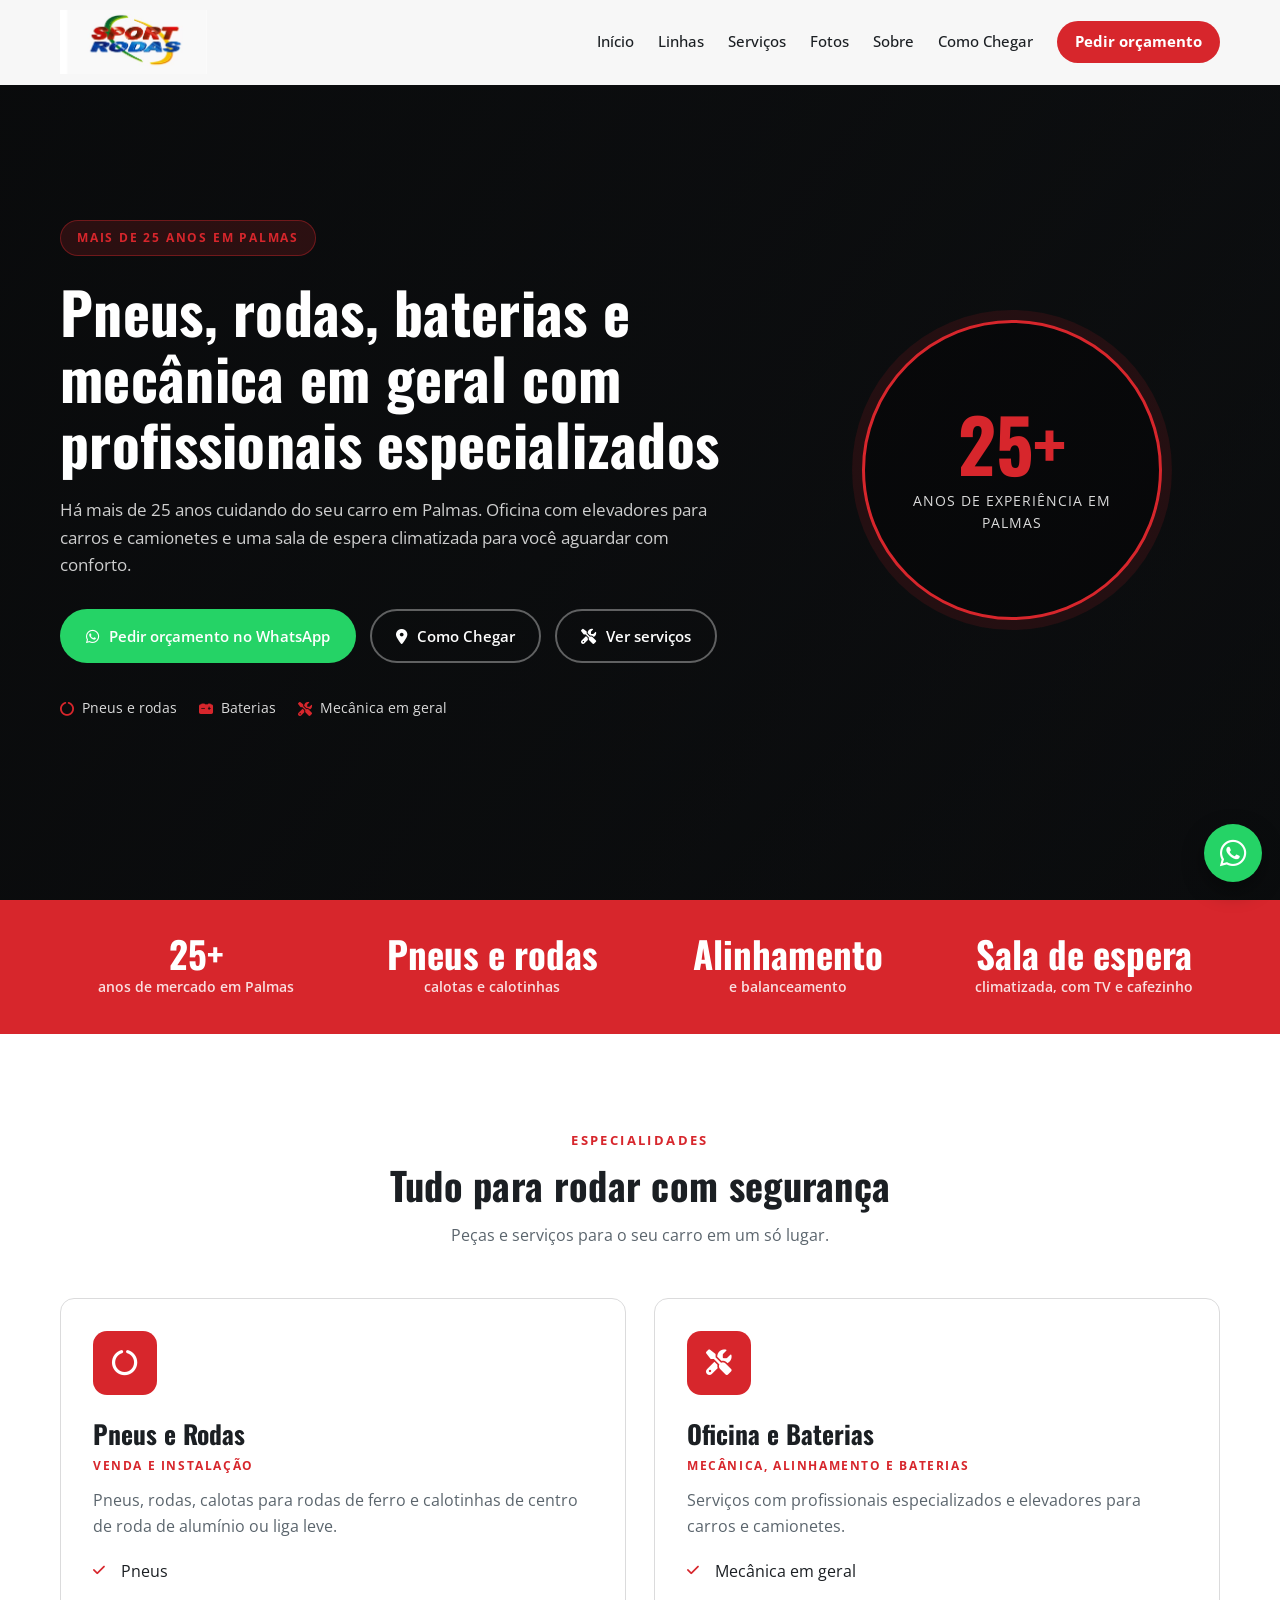
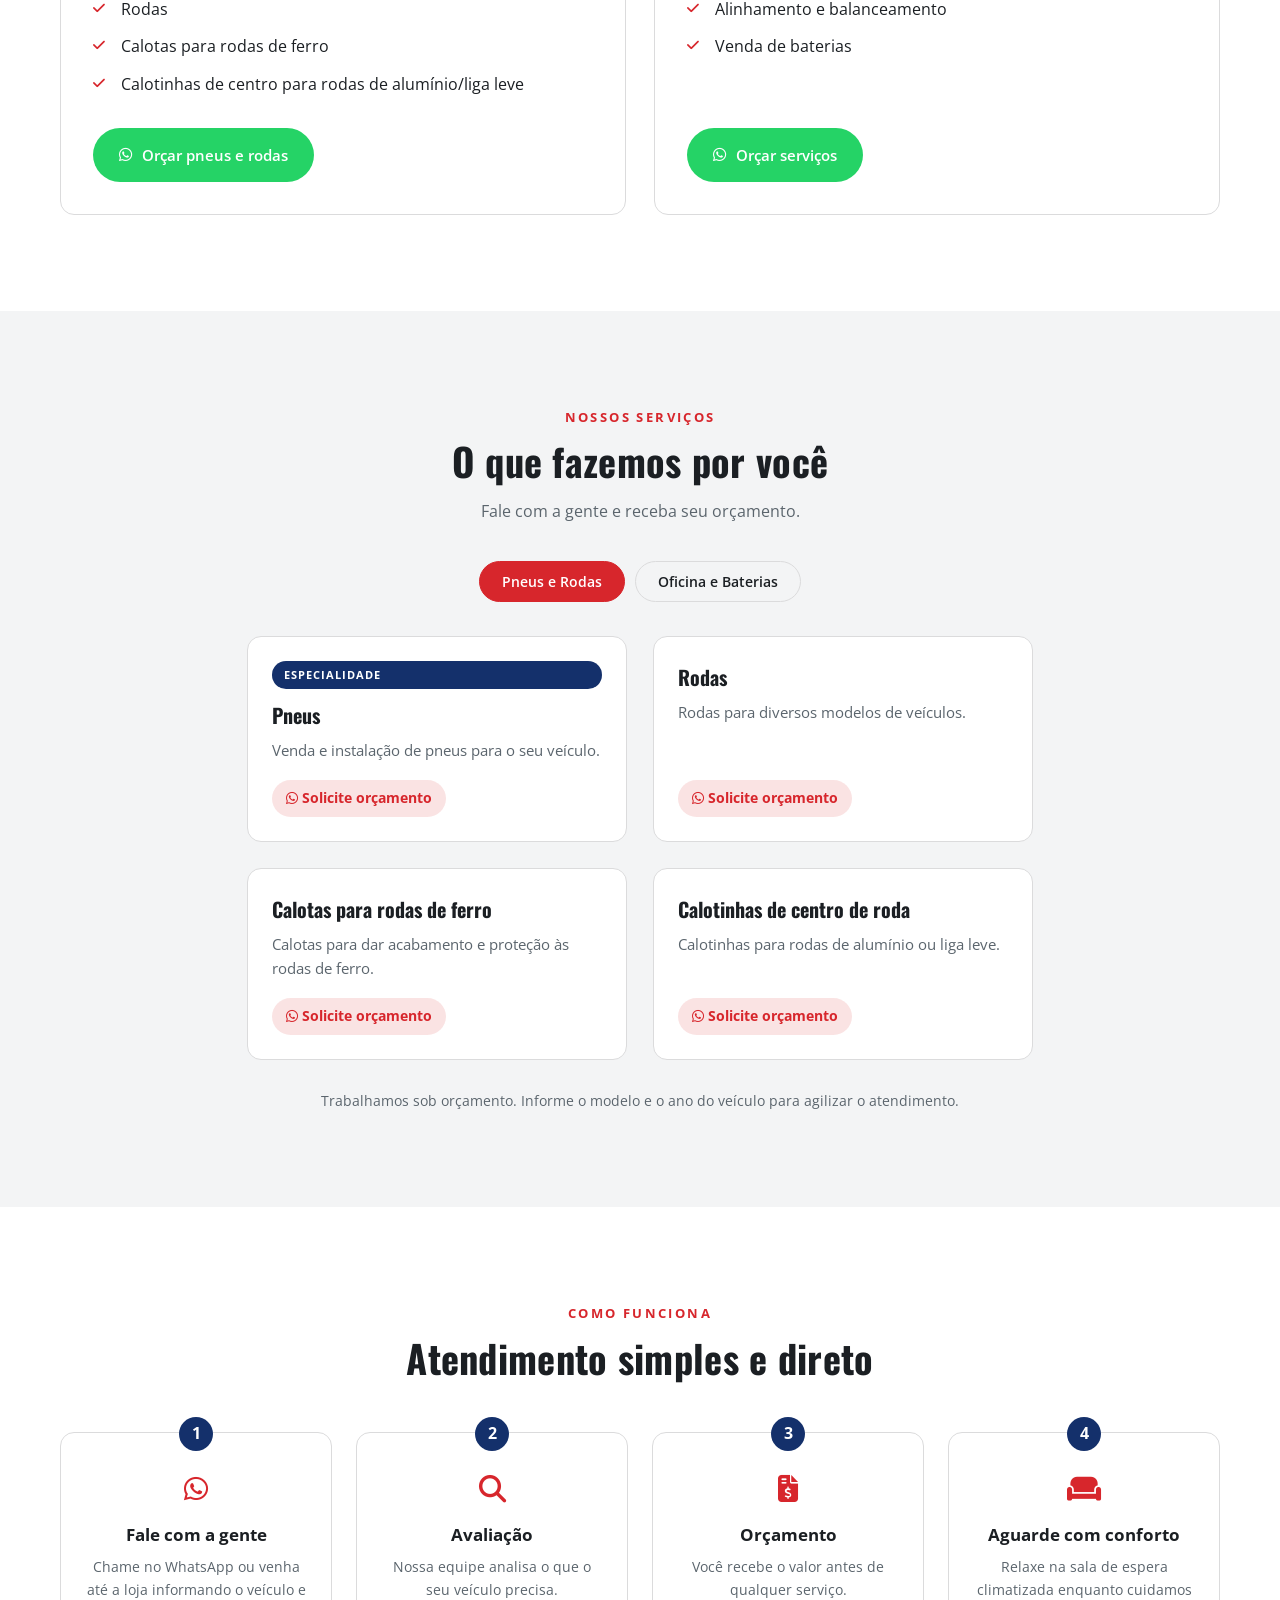
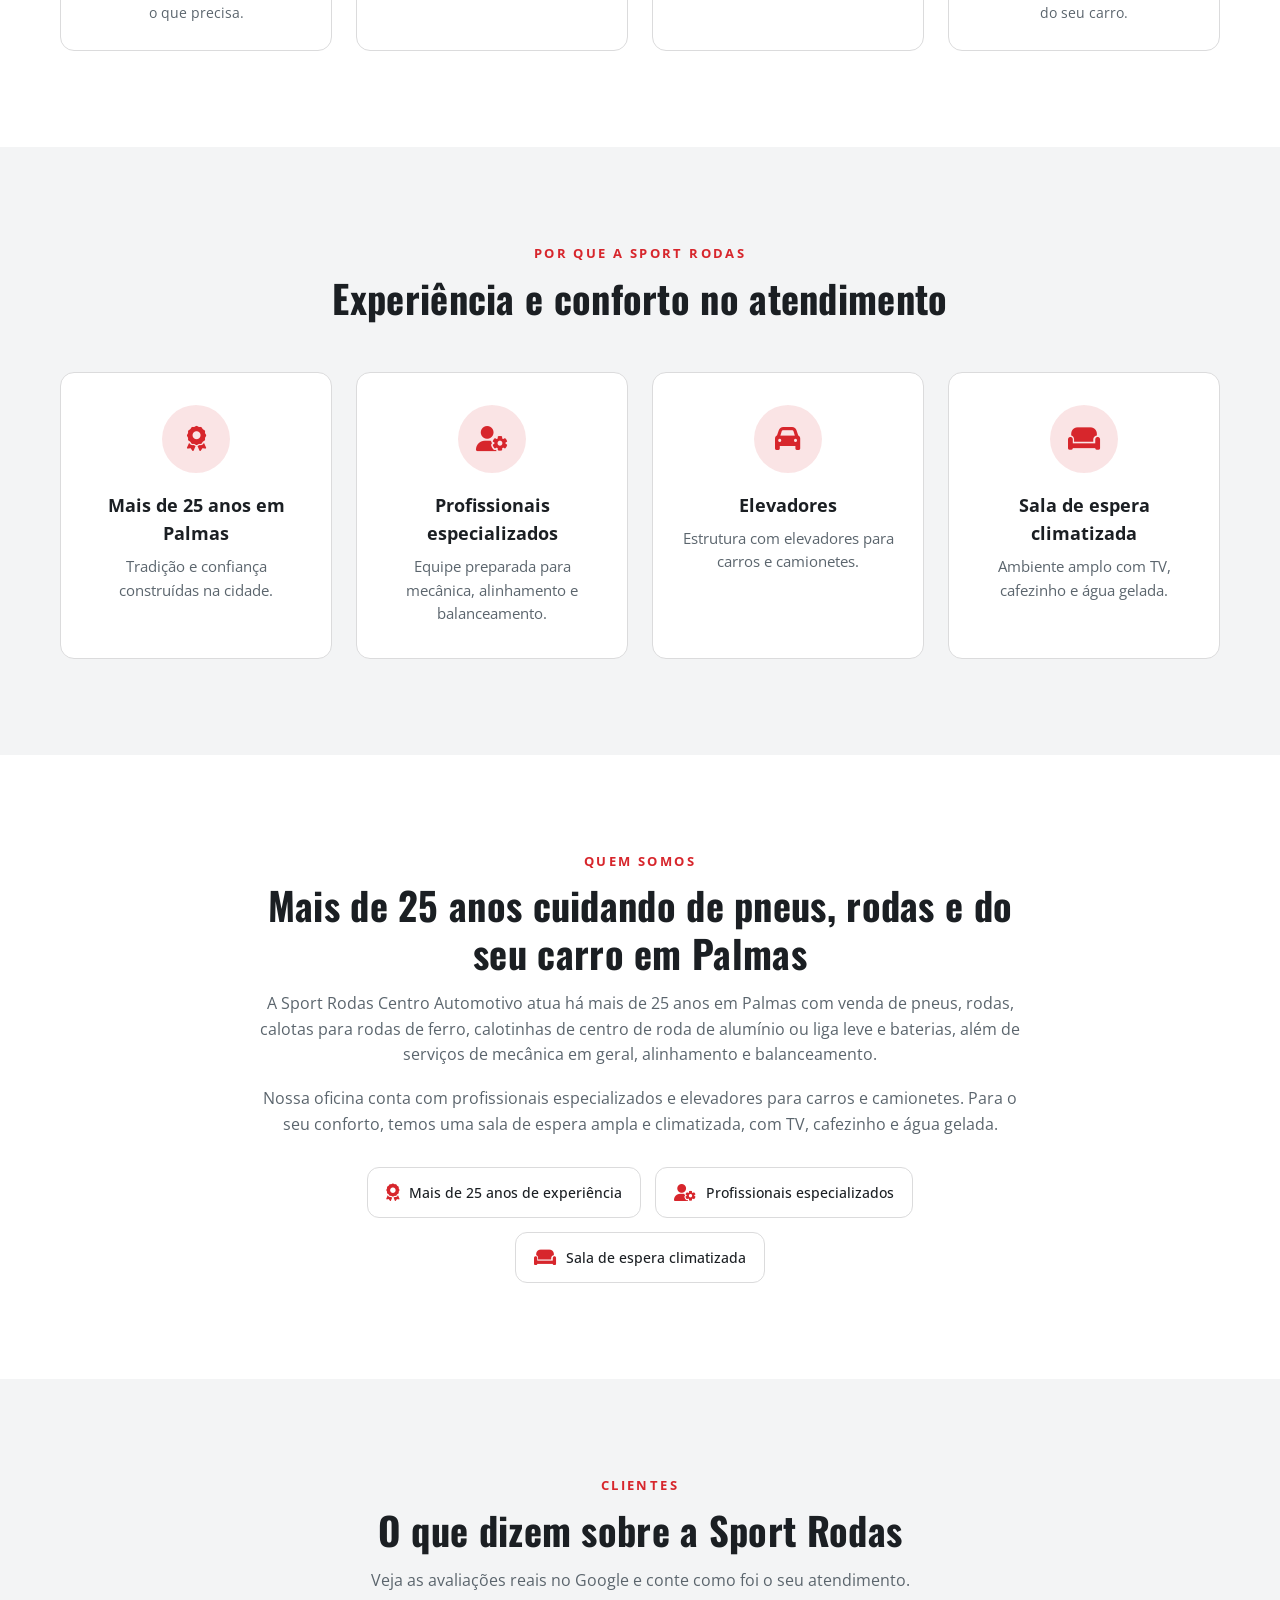
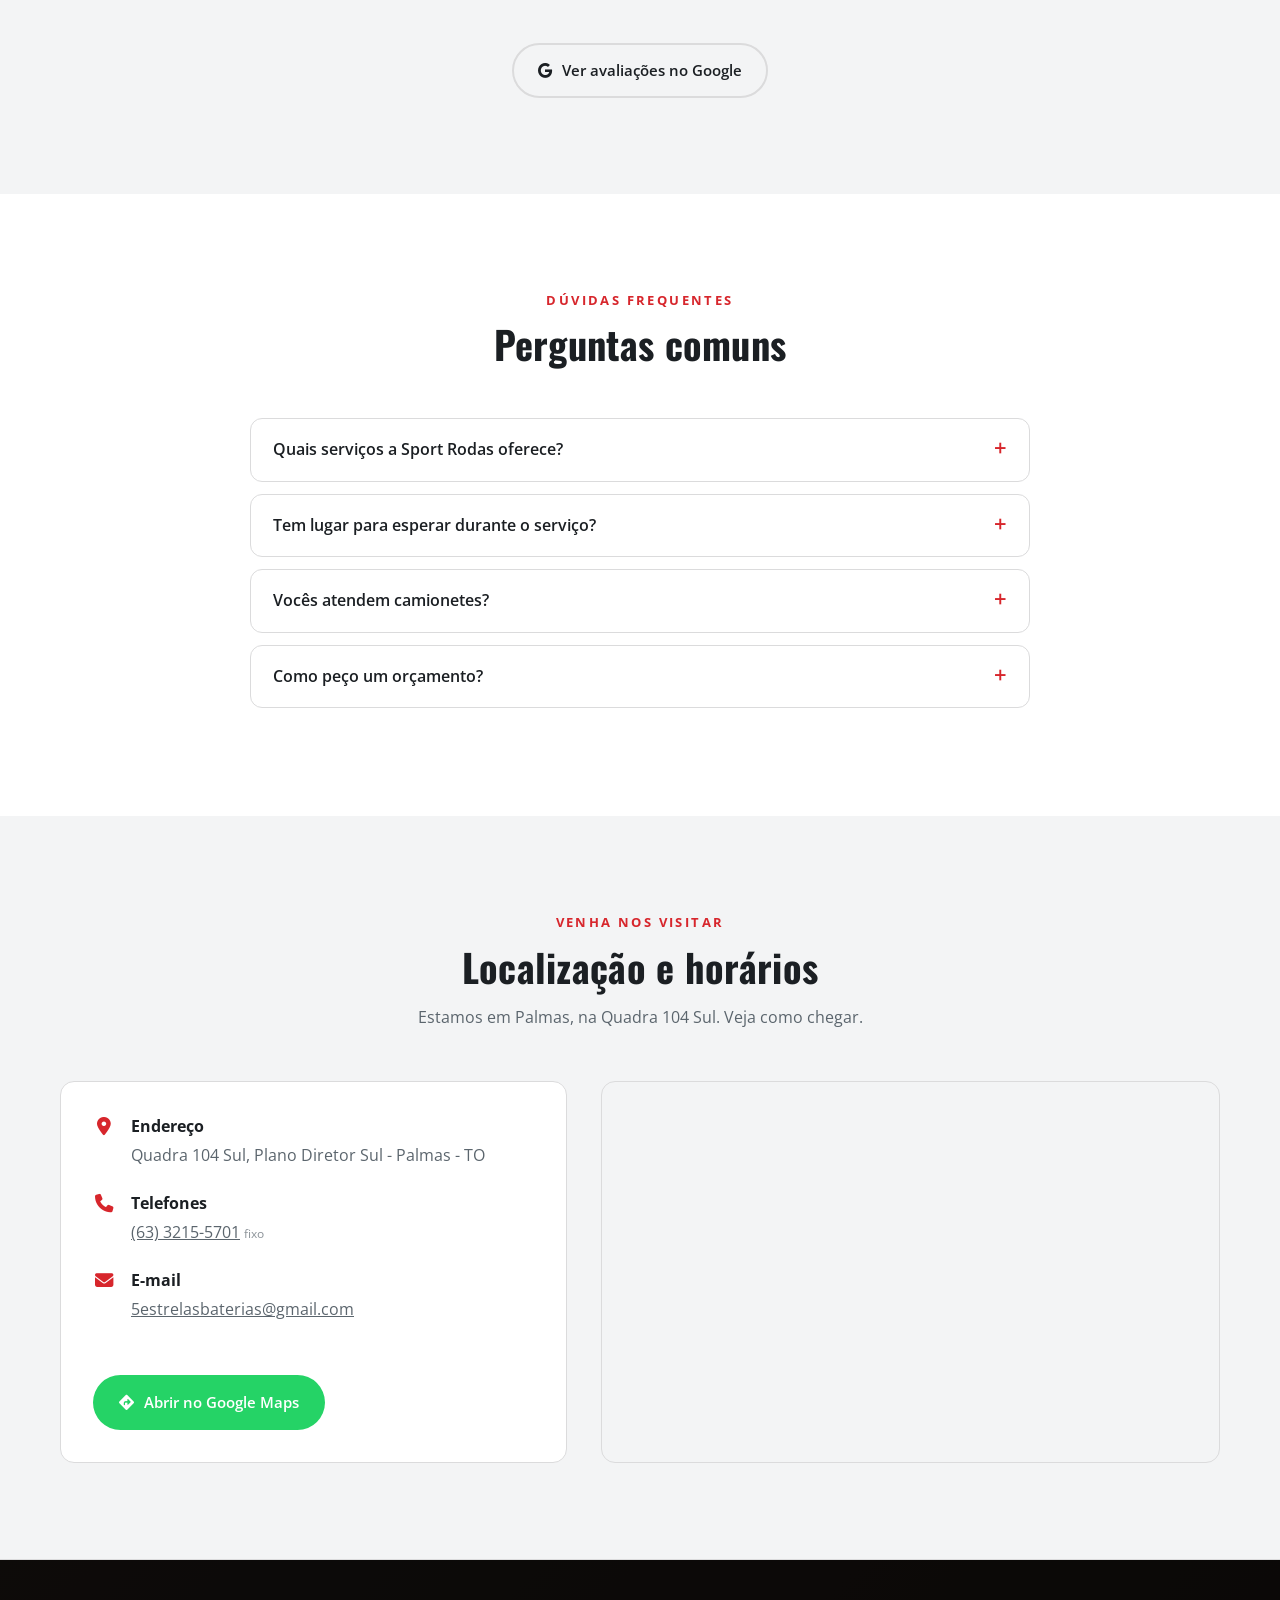
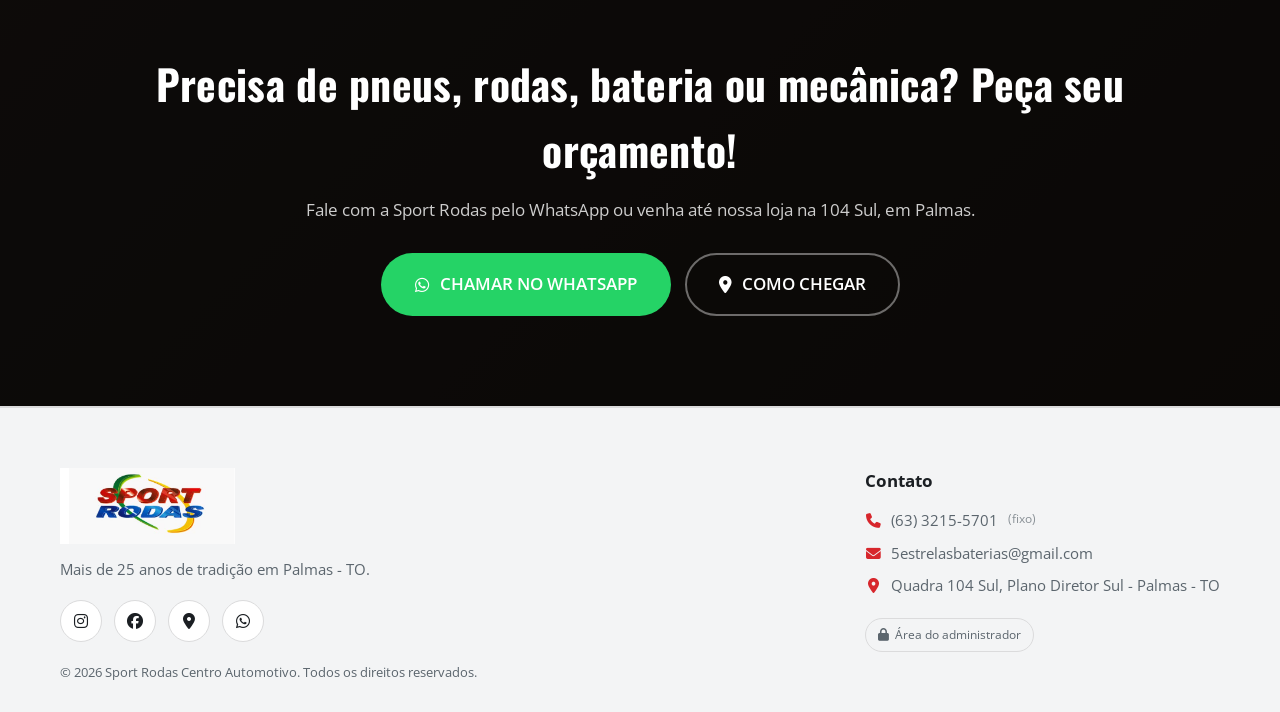
<file: index.html>
<!DOCTYPE html>
<html lang="pt-BR">
<head>
    <meta charset="UTF-8">
    <meta name="viewport" content="width=device-width, initial-scale=1.0">
    <meta name="theme-color" content="#0f1113">
    <!-- O bloco abaixo é atualizado automaticamente pelo painel admin ao publicar (título, descrição, redes sociais) -->
    <!--SEO:START-->
    <title>Sport Rodas | Pneus, rodas, baterias e mecânica em Palmas - TO</title>
    <meta name="description" content="Sport Rodas Centro Automotivo: mais de 25 anos em Palmas com pneus, rodas, calotas, baterias, alinhamento, balanceamento e mecânica em geral.">
    <!--SEO:END-->
    <link rel="icon" href="data:image/svg+xml,%3Csvg xmlns='http://www.w3.org/2000/svg' viewBox='0 0 100 100'%3E%3Ctext y='.9em' font-size='90'%3E🔧%3C/text%3E%3C/svg%3E">
    <link rel="preconnect" href="https://fonts.googleapis.com">
    <link rel="preconnect" href="https://fonts.gstatic.com" crossorigin>
    <link id="gfonts" rel="stylesheet" href="https://fonts.googleapis.com/css2?family=Oswald:wght@400;500;600;700&family=Open+Sans:wght@400;500;600;700&display=swap">
    <link rel="stylesheet" href="https://cdnjs.cloudflare.com/ajax/libs/font-awesome/6.4.0/css/all.min.css">
    <link rel="stylesheet" href="style.css">
</head>
<body>

    <!-- Tudo abaixo é montado pelo script.js a partir do arquivo dados.js (editável no admin.html) -->
    <header class="header" id="site-header"></header>
    <main id="app"></main>
    <footer class="footer" id="contato"></footer>
    <div id="float-wa"></div>
    <div id="draft-banner" class="draft-banner" hidden></div>

    <div class="lightbox" id="lightbox" hidden role="dialog" aria-modal="true" aria-label="Foto ampliada">
        <button type="button" class="lb-close" data-lb-close aria-label="Fechar"><i class="fas fa-xmark"></i></button>
        <button type="button" class="lb-nav lb-prev" data-lb-prev aria-label="Foto anterior"><i class="fas fa-chevron-left"></i></button>
        <figure>
            <img id="lb-img" alt="">
            <figcaption id="lb-cap"></figcaption>
        </figure>
        <button type="button" class="lb-nav lb-next" data-lb-next aria-label="Próxima foto"><i class="fas fa-chevron-right"></i></button>
    </div>

    <noscript>
        <p style="padding:90px 20px;text-align:center;font-family:sans-serif;">
            Sport Rodas — ative o JavaScript para ver o site ou veja nossa localização no <a href="https://www.google.com/maps/place/Sport+Rodas+Centro+Automotivo+Pneus+e+Baterias/@-10.1896337,-48.3314531,17z/data=!3m1!4b1!4m6!3m5!1s0x9324cb5003c16335:0xbd96c121dbcdb73f!8m2!3d-10.189639!4d-48.3288782!16s%2Fg%2F11b6htvbsq?entry=ttu&amp;g_ep=EgoyMDI2MTEwMy4wIKXMDSoASAFQAw%3D%3D">Google Maps</a>.
        </p>
    </noscript>

    <script src="dados.js?v=2"></script>
    <script src="core.js?v=2"></script>
    <script src="script.js?v=2"></script>
</body>
</html>
</file>
<file: style.css>
/* ============================================================
   style.css — visual do site. As CORES e FONTES vêm do painel (aba "Aparência");
   os valores abaixo são só o padrão enquanto a página carrega.
   ============================================================ */
:root {
    --bg-primary: #0f1113;
    --bg-rgb: 15, 17, 19;
    --bg-secondary: #16191c;
    --bg-card: #1e2226;
    --text-main: #f3f4f5;
    --text-muted: #a9b0b6;
    --accent: #f5b301;
    --accent-hover: #c99200;
    --accent-rgb: 245, 179, 1;
    --accent2: #d62f2f;
    --on-accent: #1a120b;
    --border-color: #2c3237;
    --whatsapp: #25d366;
    --whatsapp-hover: #1ebe5d;
    --font-heading: 'Oswald', sans-serif;
    --font-body: 'Open Sans', sans-serif;
    --radius: 14px;
}

* { margin: 0; padding: 0; box-sizing: border-box; }
html { scroll-behavior: smooth; scroll-padding-top: 76px; }
body {
    font-family: var(--font-body);
    background: var(--bg-primary);
    color: var(--text-main);
    line-height: 1.6;
    overflow-x: hidden;
    -webkit-font-smoothing: antialiased;
}
body.no-scroll { overflow: hidden; }
img { max-width: 100%; display: block; }
a { color: inherit; }
.sec-slot { display: contents; }
.container { width: 100%; max-width: 1200px; margin: 0 auto; padding: 0 20px; }
.center { text-align: center; margin-top: 36px; }

/* ---------- Botões ---------- */
.btn {
    display: inline-flex; align-items: center; justify-content: center; gap: 10px;
    padding: 13px 24px; font-family: var(--font-body); font-weight: 600; font-size: .95rem;
    border-radius: 999px; text-decoration: none; cursor: pointer; transition: all .3s ease; border: 2px solid transparent;
}
.btn-whatsapp { background: var(--whatsapp); color: #fff; }
.btn-whatsapp:hover { background: var(--whatsapp-hover); transform: translateY(-2px); }
.btn-outline { background: transparent; color: var(--text-main); border-color: var(--border-color); }
.btn-outline:hover { border-color: var(--accent); color: var(--accent); transform: translateY(-2px); }
.btn-large { padding: 16px 32px; font-size: 1.05rem; }

/* ---------- Cabeçalho ---------- */
.header {
    position: fixed; top: 0; left: 0; width: 100%; z-index: 1000; padding: 10px 0;
    background: rgba(var(--bg-rgb), .97); backdrop-filter: blur(10px);
    border-bottom: 1px solid transparent; transition: background .3s, border-color .3s, padding .3s;
}
.header.scrolled { background: rgba(var(--bg-rgb), .96); border-bottom-color: var(--border-color); padding: 10px 0; }
.nav-container { display: flex; justify-content: space-between; align-items: center; gap: 16px; }
.logo { display: flex; flex-direction: column; text-decoration: none; min-width: 0; }
.logo-title { font-family: var(--font-heading); font-size: 1.5rem; font-weight: 700; color: var(--accent); letter-spacing: 1px; line-height: 1.1; }
.logo-img { height: var(--logo-h, 64px); width: auto; max-width: 62vw; object-fit: contain; }
@media (max-width: 960px) { .logo-img { height: min(var(--logo-h, 64px), 52px); } }
@media (max-width: 480px) { .logo-img { height: min(var(--logo-h, 64px), 44px); } }
.footer-logo { height: 76px; width: auto; max-width: 100%; object-fit: contain; margin-bottom: 14px; }
.info-row small, .footer-contact small { opacity: .7; font-size: .75rem; }
.info-row a:hover { color: var(--accent); }
.logo-sub { font-size: .66rem; color: var(--text-muted); letter-spacing: 2px; margin-top: 2px; }
.nav-menu { display: flex; align-items: center; gap: 24px; }
.nav-menu a { color: var(--text-main); text-decoration: none; font-weight: 500; font-size: .92rem; transition: color .3s; }
.nav-menu a:hover { color: var(--accent); }
.nav-menu a.btn-nav { background: var(--accent); color: var(--on-accent); padding: 9px 18px; border-radius: 999px; font-weight: 700; }
.nav-menu a.btn-nav:hover { background: var(--accent-hover); color: var(--on-accent); }

.nav-toggle {
    display: none; flex-direction: column; align-items: center; justify-content: center; gap: 5px;
    width: 44px; height: 44px; flex-shrink: 0; background: transparent; border: 1px solid var(--border-color);
    border-radius: 10px; color: var(--accent); cursor: pointer;
}
.nav-toggle span { display: block; width: 22px; height: 2px; background: currentColor; border-radius: 2px; transition: transform .3s, opacity .3s; }
.nav-toggle[aria-expanded="true"] span:nth-child(1) { transform: translateY(7px) rotate(45deg); }
.nav-toggle[aria-expanded="true"] span:nth-child(2) { opacity: 0; }
.nav-toggle[aria-expanded="true"] span:nth-child(3) { transform: translateY(-7px) rotate(-45deg); }

@media (max-width: 1100px) { .nav-menu { gap: 16px; } .nav-menu a { font-size: .86rem; } }
@media (max-width: 960px) {
    .header { padding: 10px 0; background: rgba(var(--bg-rgb), .96); }
    .nav-toggle { display: flex; }
    .nav-menu {
        display: none; position: absolute; top: 100%; left: 0; right: 0; flex-direction: column; align-items: stretch; gap: 0;
        padding: 6px 20px 18px; background: var(--bg-primary); border-bottom: 1px solid var(--border-color);
        box-shadow: 0 12px 24px rgba(0, 0, 0, .35); max-height: calc(100vh - 70px); overflow-y: auto;
    }
    .nav-menu.open { display: flex; }
    .nav-menu a { padding: 14px 4px; font-size: 1rem; border-bottom: 1px solid var(--border-color); }
    .nav-menu a.btn-nav { margin-top: 16px; padding: 14px 16px; text-align: center; border-bottom: none; }
}
@media (max-width: 480px) { .logo-title { font-size: 1.2rem; } .logo-sub { font-size: .56rem; letter-spacing: 1px; } }

/* ---------- Hero ---------- */
.hero {
    position: relative; min-height: 100vh; display: flex; align-items: center; padding: 110px 0 70px;
    background: #1a120b center / cover no-repeat; color: #fff;
}
.hero .overlay { position: absolute; inset: 0; background: linear-gradient(115deg, rgba(10, 7, 4, .94) 0%, rgba(10, 7, 4, .72) 55%, rgba(10, 7, 4, .55) 100%); }
.hero-grid { position: relative; z-index: 1; display: grid; grid-template-columns: 1fr; gap: 50px; align-items: center; }
.hero-grid.has-visual { grid-template-columns: minmax(0, 1.25fr) minmax(0, .75fr); }
.hero-content { max-width: 680px; }
.badge {
    display: inline-block; background: rgba(var(--accent-rgb), .16); color: var(--accent); padding: 7px 16px; border-radius: 999px;
    font-size: .76rem; font-weight: 700; letter-spacing: 1.8px; margin-bottom: 22px; border: 1px solid rgba(var(--accent-rgb), .4);
}
.hero h1 { font-family: var(--font-heading); font-size: clamp(2.1rem, 5vw, 3.6rem); font-weight: 700; line-height: 1.15; margin-bottom: 20px; color: #fff; }
.hero-desc { font-size: 1.08rem; color: rgba(255, 255, 255, .8); margin-bottom: 30px; white-space: pre-line; }
.hero-btns { display: flex; gap: 14px; flex-wrap: wrap; }
.hero .btn-outline { color: #fff; border-color: rgba(255, 255, 255, .35); }
.hero .btn-outline:hover { color: var(--accent); border-color: var(--accent); }
.hero-chips { list-style: none; display: flex; flex-wrap: wrap; gap: 10px 22px; margin-top: 34px; }
.hero-chips li { display: inline-flex; align-items: center; gap: 8px; font-size: .88rem; color: rgba(255, 255, 255, .85); }
.hero-chips i { color: var(--accent); }
.hero-visual { justify-self: center; position: relative; width: min(100%, 360px); }
.hero-visual::before {
    content: ''; position: absolute; inset: 14px -14px -14px 14px; border: 2px solid var(--accent); border-radius: 22px; opacity: .7;
}
.hero-visual img {
    position: relative; width: 100%; aspect-ratio: 3 / 4; object-fit: cover; border-radius: 22px; box-shadow: 0 25px 60px rgba(0, 0, 0, .55);
}
@media (max-width: 860px) {
    .hero { min-height: auto; padding: 120px 0 60px; }
    .hero-grid.has-visual { grid-template-columns: 1fr; }
    .hero-visual { width: min(78%, 300px); margin-top: 6px; }
}

/* ---------- Seções ---------- */
.section { padding: 96px 0; }
#app > .sec-slot:nth-of-type(even) > .section { background: var(--bg-secondary); }
.section-title { text-align: center; max-width: 720px; margin: 0 auto 50px; }
.section-subtitle { display: block; color: var(--accent); font-size: .8rem; font-weight: 700; letter-spacing: 2.4px; margin-bottom: 10px; }
.section-title h2, .about h2 { font-family: var(--font-heading); font-size: clamp(1.7rem, 3.4vw, 2.4rem); line-height: 1.25; margin-bottom: 14px; }
.section-title p { color: var(--text-muted); white-space: pre-line; }
.section-note { text-align: center; color: var(--text-muted); font-size: .85rem; margin-top: 30px; white-space: pre-line; }

/* Abas (categorias do cardápio e dias da semana) */
.tabs { display: flex; flex-wrap: wrap; justify-content: center; gap: 10px; margin: -14px auto 34px; }
.tab {
    position: relative; background: transparent; color: var(--text-main); border: 1px solid var(--border-color);
    padding: 10px 22px; border-radius: 999px; font-family: var(--font-body); font-weight: 600; font-size: .9rem; cursor: pointer; transition: all .25s;
}
.tab:hover { border-color: var(--accent); color: var(--accent); }
.tab.active { background: var(--accent); border-color: var(--accent); color: var(--on-accent); }
.tab small { display: block; font-size: .6rem; font-weight: 700; letter-spacing: 1px; text-transform: uppercase; line-height: 1; margin-top: 2px; opacity: .8; }

/* Cardápio de hoje */
.today-meta { display: flex; justify-content: center; flex-wrap: wrap; gap: 10px 26px; color: var(--accent); font-size: .85rem; font-weight: 600; margin: -26px 0 30px; text-transform: capitalize; }
.today-meta i { margin-right: 6px; }
.today-grid { display: grid; grid-template-columns: repeat(auto-fit, minmax(270px, 1fr)); gap: 24px; }
.today-card { background: var(--bg-card); border: 1px solid var(--border-color); border-top: 3px solid var(--accent); border-radius: var(--radius); padding: 28px; }
.today-card h3 { display: flex; align-items: center; gap: 12px; font-family: var(--font-heading); font-size: 1.3rem; margin-bottom: 16px; }
.today-card h3 i { color: var(--accent); font-size: 1.15rem; }
.today-card ul { list-style: none; }
.today-card li { padding: 9px 0 9px 22px; position: relative; border-bottom: 1px dashed var(--border-color); color: var(--text-main); }
.today-card li:last-child { border-bottom: none; }
.today-card li::before { content: ''; position: absolute; left: 2px; top: 17px; width: 8px; height: 8px; border-radius: 50%; background: var(--accent2); }
.today-empty { text-align: center; color: var(--text-muted); padding: 30px 10px; }
.today-empty .btn { margin-top: 16px; }

/* Destaques */
.highlight-grid { display: grid; grid-template-columns: repeat(auto-fit, minmax(230px, 1fr)); gap: 24px; }
.highlight-card { background: var(--bg-card); border: 1px solid var(--border-color); border-radius: var(--radius); padding: 32px 26px; text-align: center; transition: transform .3s, border-color .3s; }
.highlight-card:hover { transform: translateY(-5px); border-color: var(--accent); }
.highlight-icon { width: 68px; height: 68px; margin: 0 auto 18px; display: grid; place-items: center; font-size: 1.6rem; color: var(--accent); background: rgba(var(--accent-rgb), .12); border-radius: 50%; }
.highlight-card h3 { font-size: 1.1rem; margin-bottom: 8px; }
.highlight-card p { color: var(--text-muted); font-size: .92rem; }

/* Cardápio */
.menu-grid { display: grid; grid-template-columns: repeat(auto-fill, minmax(290px, 380px)); justify-content: center; gap: 26px; }
.menu-card { background: var(--bg-card); border: 1px solid var(--border-color); border-radius: var(--radius); overflow: hidden; display: flex; flex-direction: column; transition: transform .3s, border-color .3s; }
.menu-card:hover { transform: translateY(-5px); border-color: var(--accent); }
.menu-photo { position: relative; aspect-ratio: 4 / 3; overflow: hidden; background: var(--bg-secondary); }
.menu-photo img { width: 100%; height: 100%; object-fit: cover; transition: transform .5s; }
.menu-card:hover .menu-photo img { transform: scale(1.05); }
.menu-badge { position: absolute; top: 14px; left: 14px; background: var(--accent2); color: #fff; font-size: .7rem; font-weight: 700; letter-spacing: 1px; text-transform: uppercase; padding: 5px 12px; border-radius: 999px; }
.menu-badge.static { position: static; display: inline-block; margin-bottom: 10px; }
.menu-body { padding: 24px; display: flex; flex-direction: column; flex-grow: 1; }
.menu-body h3 { font-family: var(--font-heading); font-size: 1.25rem; margin-bottom: 8px; }
.menu-body p { color: var(--text-muted); font-size: .92rem; margin-bottom: 18px; flex-grow: 1; white-space: pre-line; }
.price-tag { display: inline-block; align-self: flex-start; background: rgba(var(--accent-rgb), .13); color: var(--accent); padding: 7px 14px; border-radius: 999px; font-size: .88rem; font-weight: 700; text-decoration: none; transition: all .3s; }
.price-link:hover { background: var(--accent); color: var(--on-accent); }

/* Galeria */
.gallery-grid { columns: 3 260px; column-gap: 18px; }
.gallery-item { position: relative; display: block; width: 100%; margin: 0 0 18px; padding: 0; border: none; background: none; cursor: zoom-in; border-radius: var(--radius); overflow: hidden; break-inside: avoid; }
.gallery-item img { width: 100%; height: auto; transition: transform .5s; }
.gallery-item:hover img { transform: scale(1.04); }
.gallery-cap { position: absolute; left: 0; right: 0; bottom: 0; padding: 36px 16px 14px; background: linear-gradient(transparent, rgba(0, 0, 0, .8)); color: #fff; font-size: .85rem; text-align: left; opacity: 0; transition: opacity .3s; }
.gallery-item:hover .gallery-cap, .gallery-item:focus-visible .gallery-cap { opacity: 1; }
@media (hover: none) { .gallery-cap { opacity: 1; } }

.lightbox { position: fixed; inset: 0; z-index: 3000; background: rgba(0, 0, 0, .92); display: flex; align-items: center; justify-content: center; padding: 20px; }
.lightbox[hidden] { display: none; }
.lightbox figure { max-width: min(92vw, 1000px); text-align: center; }
.lightbox img { max-height: 80vh; width: auto; margin: 0 auto; border-radius: 10px; }
.lightbox figcaption { color: #ddd; margin-top: 14px; font-size: .95rem; }
.lb-close, .lb-nav { position: absolute; background: rgba(255, 255, 255, .12); border: none; color: #fff; width: 46px; height: 46px; border-radius: 50%; font-size: 1.1rem; cursor: pointer; transition: background .2s; }
.lb-close:hover, .lb-nav:hover { background: var(--accent); color: var(--on-accent); }
.lb-close { top: 18px; right: 18px; }
.lb-prev { left: 14px; top: 50%; transform: translateY(-50%); }
.lb-next { right: 14px; top: 50%; transform: translateY(-50%); }

/* Sobre */
.about-grid { display: grid; grid-template-columns: 1fr; gap: 56px; align-items: center; }
.about-grid.has-image { grid-template-columns: minmax(0, .9fr) minmax(0, 1.1fr); }
.about-image img { width: 100%; max-height: 560px; object-fit: cover; border-radius: 22px; box-shadow: 0 22px 50px rgba(0, 0, 0, .35); }
.about-text { max-width: 760px; margin: 0 auto; }
.about-grid:not(.has-image) .about-text { text-align: center; }
.about-text p { color: var(--text-muted); margin-bottom: 18px; white-space: pre-line; }
.features { display: flex; gap: 14px; margin-top: 30px; flex-wrap: wrap; }
.about-grid:not(.has-image) .features { justify-content: center; }
.feature-item { display: flex; align-items: center; gap: 10px; background: var(--bg-card); padding: 13px 18px; border-radius: 12px; border: 1px solid var(--border-color); }
.feature-item i { color: var(--accent); font-size: 1.1rem; }
.feature-item span { font-weight: 500; font-size: .9rem; }
@media (max-width: 860px) { .about-grid.has-image { grid-template-columns: 1fr; gap: 34px; } }

/* Avaliações */
.review-grid { display: grid; grid-template-columns: repeat(auto-fit, minmax(280px, 1fr)); gap: 24px; }
.review-card { background: var(--bg-card); border: 1px solid var(--border-color); border-radius: var(--radius); padding: 28px; }
.stars { color: var(--accent); font-size: .95rem; margin-bottom: 14px; letter-spacing: 2px; }
.review-card blockquote { font-style: italic; color: var(--text-main); margin-bottom: 18px; white-space: pre-line; }
.review-card figcaption { font-size: .85rem; color: var(--text-muted); }
.review-card figcaption strong { color: var(--text-main); }

/* Localização */
.location-grid { display: grid; grid-template-columns: minmax(0, .9fr) minmax(0, 1.1fr); gap: 34px; align-items: stretch; }
.location-grid:not(:has(.location-map)) { grid-template-columns: minmax(0, 640px); justify-content: center; }
.location-info { background: var(--bg-card); border: 1px solid var(--border-color); border-radius: var(--radius); padding: 32px; display: flex; flex-direction: column; gap: 22px; }
.info-row { display: flex; gap: 16px; }
.info-row > i { color: var(--accent); font-size: 1.15rem; margin-top: 4px; width: 22px; text-align: center; }
.info-row strong { display: block; margin-bottom: 4px; }
.info-row p { color: var(--text-muted); white-space: pre-line; }
.info-row p.small { font-size: .82rem; margin-top: 8px; }
.hours { list-style: none; min-width: min(100%, 300px); }
.hours li { display: flex; justify-content: space-between; gap: 22px; padding: 7px 0; border-bottom: 1px dashed var(--border-color); color: var(--text-muted); font-size: .92rem; }
.hours li b { color: var(--text-main); font-weight: 600; }
.info-actions { display: flex; flex-wrap: wrap; gap: 12px; margin-top: auto; }
.location-map { min-height: 380px; border-radius: var(--radius); overflow: hidden; border: 1px solid var(--border-color); }
.location-map iframe { width: 100%; height: 100%; min-height: 380px; border: 0; display: block; }
@media (max-width: 860px) { .location-grid { grid-template-columns: 1fr; } }

/* Chamada final */
.cta-banner {
    position: relative; padding: 90px 0; text-align: center; background: #1a120b center / cover no-repeat;
    border-top: 1px solid var(--border-color); border-bottom: 1px solid var(--border-color); color: #fff;
}
.cta-banner::before { content: ''; position: absolute; inset: 0; background: rgba(10, 7, 4, .82); }
.cta-container { position: relative; }
.cta-container h2 { font-family: var(--font-heading); font-size: clamp(1.8rem, 4vw, 2.6rem); margin-bottom: 14px; }
.cta-container p { color: rgba(255, 255, 255, .8); margin-bottom: 30px; font-size: 1.05rem; }
.cta-btns { display: flex; justify-content: center; gap: 14px; flex-wrap: wrap; }
.cta-banner .btn-outline { color: #fff; border-color: rgba(255, 255, 255, .4); }
.cta-banner .btn-outline:hover { color: var(--accent); border-color: var(--accent); }

/* Rodapé */
.footer { background: var(--bg-secondary); padding: 60px 0 30px; border-top: 1px solid var(--border-color); }
.footer-grid { display: flex; justify-content: space-between; align-items: flex-start; flex-wrap: wrap; gap: 40px; }
.footer-brand h3 { font-family: var(--font-heading); color: var(--accent); font-size: 1.6rem; margin-bottom: 6px; }
.footer-brand p { color: var(--text-muted); font-size: .92rem; margin-bottom: 18px; }
.social-links { display: flex; gap: 12px; margin-bottom: 20px; flex-wrap: wrap; }
.social-links a { display: inline-flex; align-items: center; justify-content: center; width: 42px; height: 42px; background: var(--bg-card); color: var(--text-main); border-radius: 50%; border: 1px solid var(--border-color); transition: all .3s; text-decoration: none; }
.social-links a:hover { background: var(--accent); color: var(--on-accent); border-color: var(--accent); }
.footer-brand .copyright { font-size: .8rem; margin-bottom: 0; }
.footer-contact h4 { margin-bottom: 14px; font-size: 1.05rem; }
.footer-contact p { color: var(--text-muted); margin-bottom: 9px; display: flex; align-items: flex-start; gap: 10px; font-size: .92rem; }
.footer-contact p i { color: var(--accent); margin-top: 5px; width: 16px; text-align: center; }
.footer-contact a { text-decoration: none; }
.footer-contact a:hover { color: var(--accent); }
.admin-trigger-container { margin-top: 20px; }
#btn-admin-page { border: 1px solid var(--border-color); color: var(--text-muted); padding: 6px 12px; border-radius: 999px; font-size: .78rem; display: inline-flex; align-items: center; gap: 6px; transition: all .3s; }
#btn-admin-page i { color: inherit; margin: 0; width: auto; }
#btn-admin-page:hover { color: var(--accent); border-color: var(--accent); }

/* WhatsApp flutuante e avisos */
.float-wa { position: fixed; right: 18px; bottom: 18px; z-index: 900; width: 58px; height: 58px; border-radius: 50%; background: var(--whatsapp); color: #fff; display: grid; place-items: center; font-size: 1.9rem; text-decoration: none; box-shadow: 0 8px 22px rgba(0, 0, 0, .4); transition: transform .3s; }
.float-wa:hover { transform: scale(1.08); }
.draft-banner { position: fixed; left: 50%; bottom: 16px; transform: translateX(-50%); z-index: 2500; background: #222; color: #fff; border: 1px solid var(--accent); border-radius: 12px; padding: 10px 16px; font-size: .82rem; display: flex; gap: 14px; align-items: center; max-width: calc(100vw - 100px); box-shadow: 0 10px 30px rgba(0, 0, 0, .5); }
.draft-banner[hidden] { display: none; }
.draft-banner button { background: var(--accent); color: var(--on-accent); border: none; border-radius: 8px; padding: 6px 12px; font-weight: 700; cursor: pointer; flex-shrink: 0; }
body.in-preview .float-wa { display: none; }

@media (max-width: 600px) {
    .section { padding: 70px 0; }
    .today-card, .location-info { padding: 22px; }
    .hero-btns .btn { width: 100%; }
}
@media (prefers-reduced-motion: reduce) { html { scroll-behavior: auto; } * { transition: none !important; } }

/* ---------- Oficina: seções adicionais ---------- */
.hero { background-color: #14171a; background-image: linear-gradient(135deg, #1b1f23 0%, #0d0f11 100%); }
.hero .overlay { background: linear-gradient(115deg, rgba(8, 9, 10, .93) 0%, rgba(8, 9, 10, .72) 55%, rgba(8, 9, 10, .5) 100%); }
.hero h1, .section-title h2, .about h2, .cta-container h2, .logo-title, .footer-brand h3 { text-transform: none; letter-spacing: .3px; }
.hero-emblem { justify-self: center; width: min(100%, 300px); aspect-ratio: 1; border: 3px solid var(--accent); border-radius: 50%; display: flex; flex-direction: column; align-items: center; justify-content: center; text-align: center; padding: 30px; background: rgba(0, 0, 0, .35); box-shadow: 0 0 0 10px rgba(var(--accent-rgb), .12); }
.hero-emblem strong { font-family: var(--font-heading); font-size: 4.6rem; line-height: 1; color: var(--accent); }
.hero-emblem span { margin-top: 10px; font-size: .85rem; letter-spacing: 1px; text-transform: uppercase; color: rgba(255, 255, 255, .85); }
@media (max-width: 860px) { .hero-emblem { width: 220px; } .hero-emblem strong { font-size: 3.4rem; } }
.narrow { max-width: 820px; }

.stats { background: var(--accent); color: var(--on-accent); padding: 34px 0; }
.stats-grid { display: grid; grid-template-columns: repeat(auto-fit, minmax(190px, 1fr)); gap: 24px; text-align: center; }
.stat strong { display: block; font-family: var(--font-heading); font-size: clamp(1.6rem, 3vw, 2.3rem); line-height: 1.1; }
.stat span { font-size: .85rem; font-weight: 600; opacity: .85; }

.lines-grid { display: grid; grid-template-columns: repeat(auto-fit, minmax(300px, 1fr)); gap: 28px; }
.line-card { background: var(--bg-card); border: 1px solid var(--border-color); border-radius: var(--radius); overflow: hidden; display: flex; flex-direction: column; transition: transform .3s, border-color .3s; }
.line-card:hover { transform: translateY(-5px); border-color: var(--accent); }
.line-photo { aspect-ratio: 16 / 9; overflow: hidden; }
.line-photo img { width: 100%; height: 100%; object-fit: cover; }
.line-body { padding: 32px; display: flex; flex-direction: column; flex-grow: 1; align-items: flex-start; }
.line-icon { width: 64px; height: 64px; display: grid; place-items: center; font-size: 1.6rem; color: var(--on-accent); background: var(--accent); border-radius: 14px; margin-bottom: 18px; }
.line-body h3 { font-family: var(--font-heading); font-size: 1.6rem; }
.line-sub { color: var(--accent); font-size: .78rem; font-weight: 700; letter-spacing: 1.6px; text-transform: uppercase; margin: 2px 0 12px; }
.line-body p { color: var(--text-muted); margin-bottom: 14px; white-space: pre-line; }
.check-list { list-style: none; margin-bottom: 24px; flex-grow: 1; }
.check-list li { position: relative; padding: 6px 0 6px 28px; }
.check-list li::before { content: '\f00c'; font-family: 'Font Awesome 6 Free'; font-weight: 900; position: absolute; left: 0; top: 7px; color: var(--accent); font-size: .85rem; }

.process-grid { display: grid; grid-template-columns: repeat(auto-fit, minmax(230px, 1fr)); gap: 24px; counter-reset: s; }
.step { position: relative; background: var(--bg-card); border: 1px solid var(--border-color); border-radius: var(--radius); padding: 34px 24px 26px; text-align: center; }
.step-n { position: absolute; top: -16px; left: 50%; transform: translateX(-50%); width: 34px; height: 34px; border-radius: 50%; background: var(--accent2); color: #fff; font-weight: 700; display: grid; place-items: center; }
.step-icon { font-size: 1.7rem; color: var(--accent); margin-bottom: 12px; }
.step h3 { font-size: 1.05rem; margin-bottom: 6px; }
.step p { color: var(--text-muted); font-size: .9rem; }

.faq-item { background: var(--bg-card); border: 1px solid var(--border-color); border-radius: 12px; margin-bottom: 12px; }
.faq-item[open] { border-color: var(--accent); }
.faq-item summary { cursor: pointer; list-style: none; padding: 18px 22px; font-weight: 600; display: flex; justify-content: space-between; gap: 16px; }
.faq-item summary::-webkit-details-marker { display: none; }
.faq-item summary::after { content: '+'; color: var(--accent); font-size: 1.4rem; line-height: 1; }
.faq-item[open] summary::after { content: '−'; }
.faq-item p { padding: 0 22px 20px; color: var(--text-muted); white-space: pre-line; }
.cta-banner { background-color: #14171a; background-image: linear-gradient(135deg, #1b1f23, #0d0f11); }
</file>
